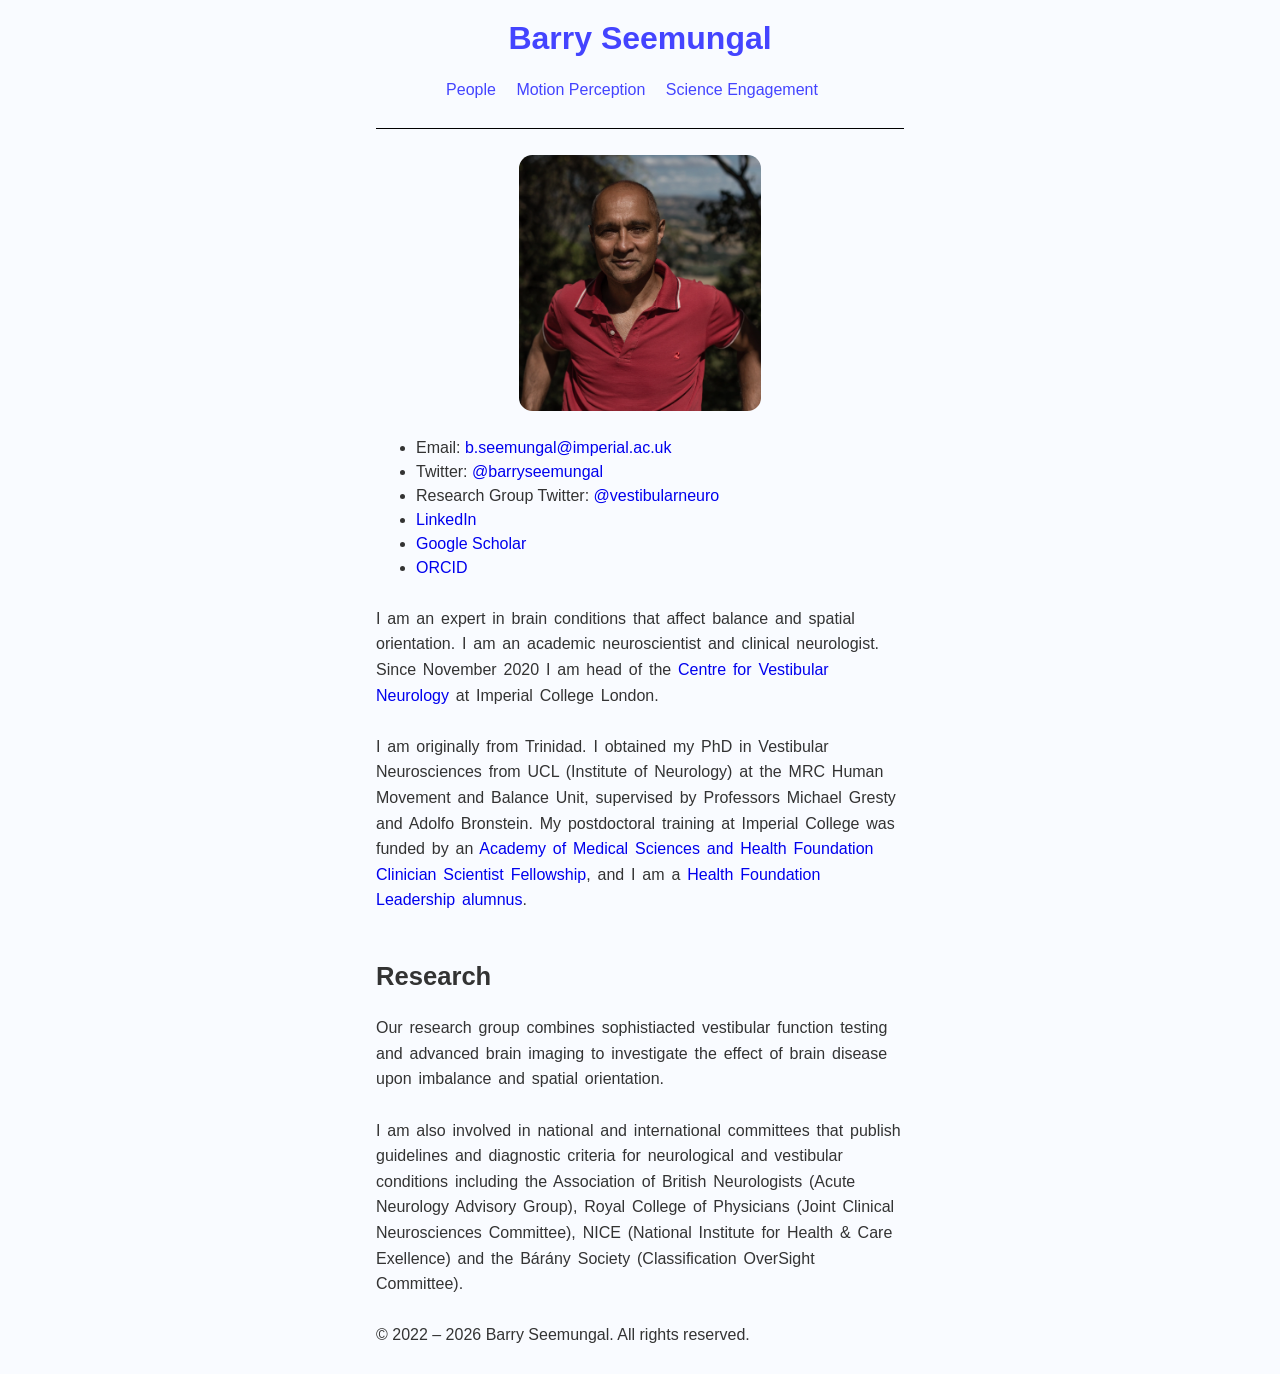
<file: index.html>
<!doctype html>
<html lang="en">
	<head>
		<meta charset="utf-8">
		<meta name="date" content='$date-meta'>
		<meta name="viewport" content="width=device-width,initial-scale=1.0">
		<title>Barry Seemungal</title>
		<link rel="stylesheet" href="/static/css/style.css"></link>
	</head>

<body>
<nav>
<div class="site-title"><a href="/">Barry Seemungal</a></div>
<ul>
<li><a href="/people/">People</a></li>
<!--<li><a href="/self-motion-processing/">Self-motion processing</a></li>
<li><a href="/spatial-orientation/">Spatial orientation</a></li>
<li><a href="/subcortical-vestibular-processing/">Subcortical vestibular processing</a></li>
<li><a href="/cortical-vestibular-processing/">Cortical vestibular processing</a></li>
<li><a href="/vestibular-neurology-of-neurodegeneration/">Vestibular neurology of neurodegeneration</a></li>-->
<li><a href="/motion-perception/">Motion Perception</a></li>
<li><a href="/science-engagement/">Science Engagement</a></li>
</ul>

 
</nav>

<p><img src="/static/images/profile.webp" /></p>
<ul>
<li>Email: <a
href="mailto:b.seemungal@imperial.ac.uk">b.seemungal@imperial.ac.uk</a></li>
<li>Twitter: <a
href="https://twitter.com/barryseemungal">@barryseemungal</a></li>
<li>Research Group Twitter: <a
href="https://twitter.com/VestibularNeuro">@vestibularneuro</a></li>
<li><a
href="https://uk.linkedin.com/in/barry-seemungal-phd-frcp-3860b46b">LinkedIn</a></li>
<li><a
href="https://scholar.google.co.uk/citations?user=-a9dQyQAAAAJ">Google
Scholar</a></li>
<li><a href="https://orcid.org/0000-0002-6578-0904">ORCID</a></li>
</ul>
<p>I am an expert in brain conditions that affect balance and spatial
orientation. I am an academic neuroscientist and clinical neurologist.
Since November 2020 I am head of the <a
href="https://www.imperial.ac.uk/brain-sciences/research/neurology/vestibular-neurology/">Centre
for Vestibular Neurology</a> at Imperial College London.</p>
<p>I am originally from Trinidad. I obtained my PhD in Vestibular
Neurosciences from UCL (Institute of Neurology) at the MRC Human
Movement and Balance Unit, supervised by Professors Michael Gresty and
Adolfo Bronstein. My postdoctoral training at Imperial College was
funded by an <a
href="https://acmedsci.ac.uk/grants-and-schemes/grant-schemes/csf">Academy
of Medical Sciences and Health Foundation Clinician Scientist
Fellowship</a>, and I am a <a
href="https://www.health.org.uk/fellow/barry-seemungal">Health
Foundation Leadership alumnus</a>.</p>
<h1 id="research">Research</h1>
<p>Our research group combines sophistiacted vestibular function testing
and advanced brain imaging to investigate the effect of brain disease
upon imbalance and spatial orientation.</p>
<p>I am also involved in national and international committees that
publish guidelines and diagnostic criteria for neurological and
vestibular conditions including the Association of British Neurologists
(Acute Neurology Advisory Group), Royal College of Physicians (Joint
Clinical Neurosciences Committee), NICE (National Institute for Health
&amp; Care Exellence) and the Bárány Society (Classification OverSight
Committee).</p>
<footer>
© 2022 &ndash; 2026 Barry Seemungal. All rights reserved.
</footer>

</html>
</file>
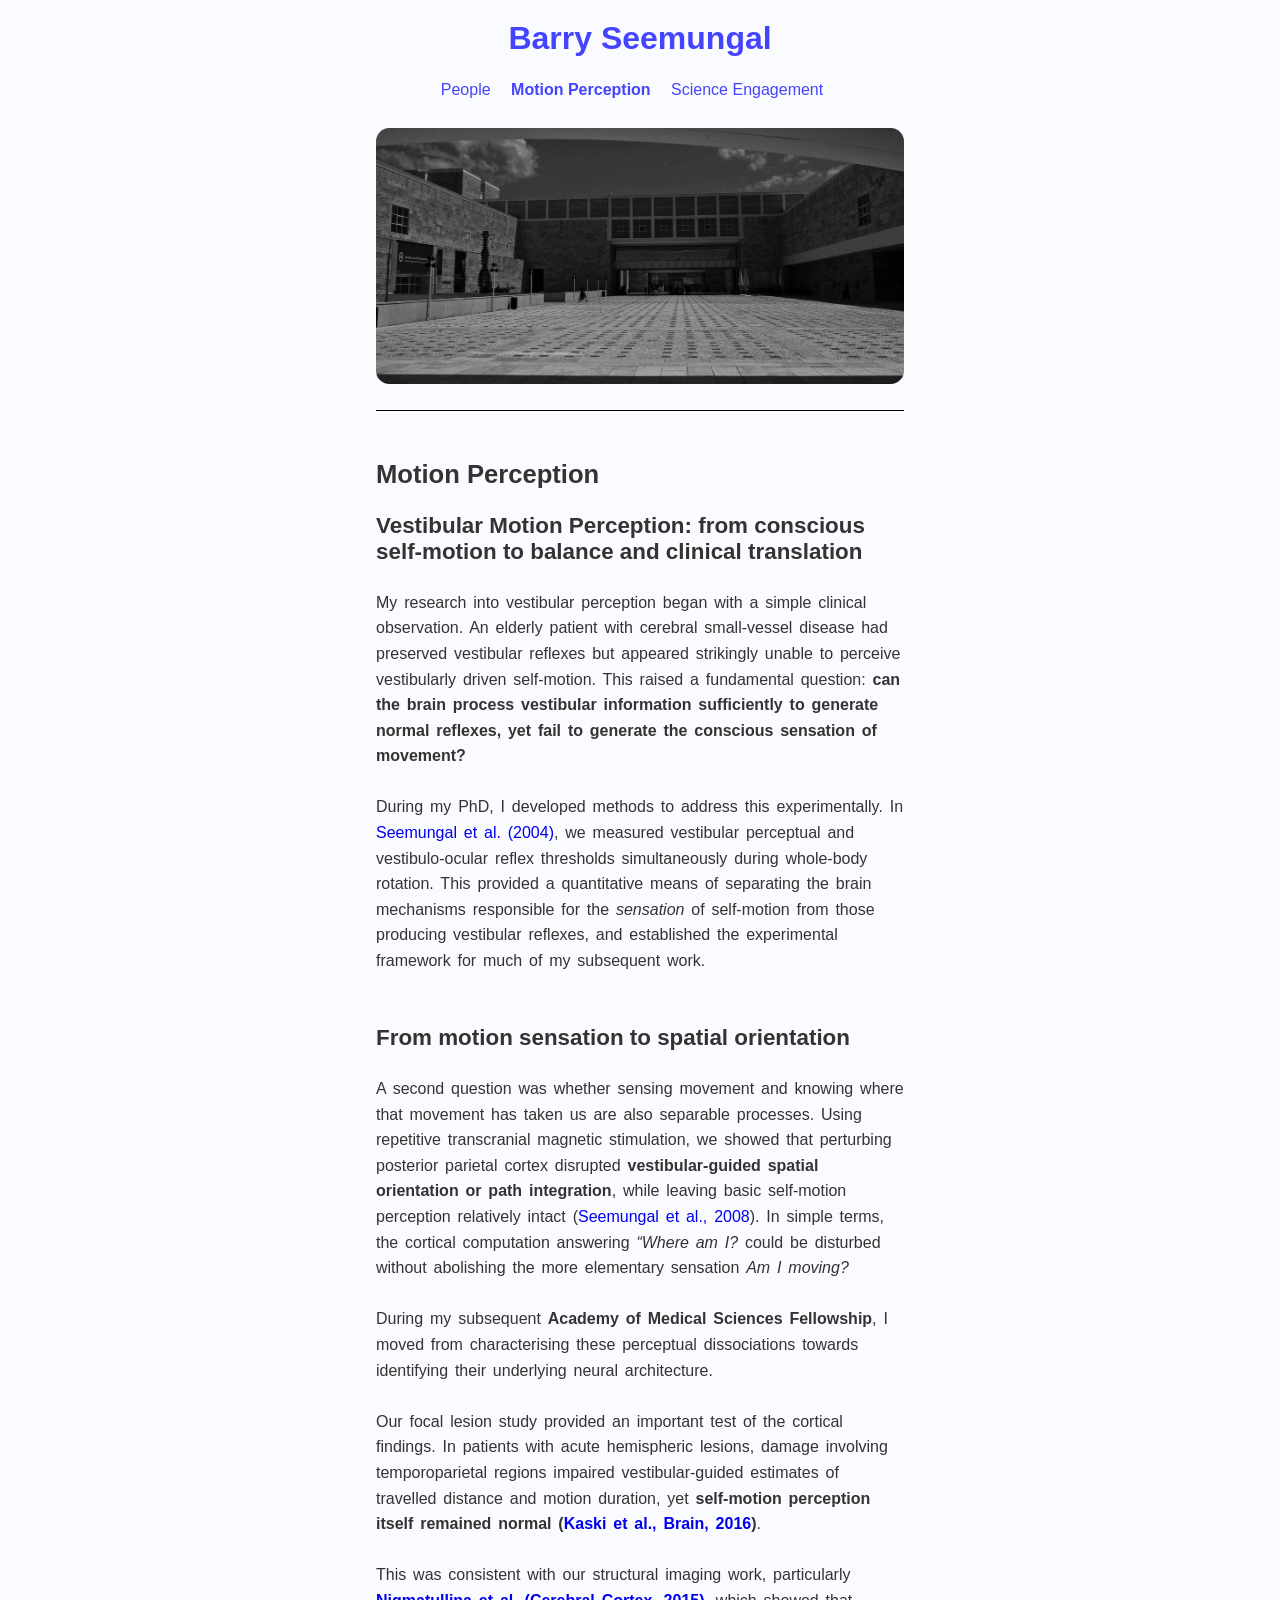
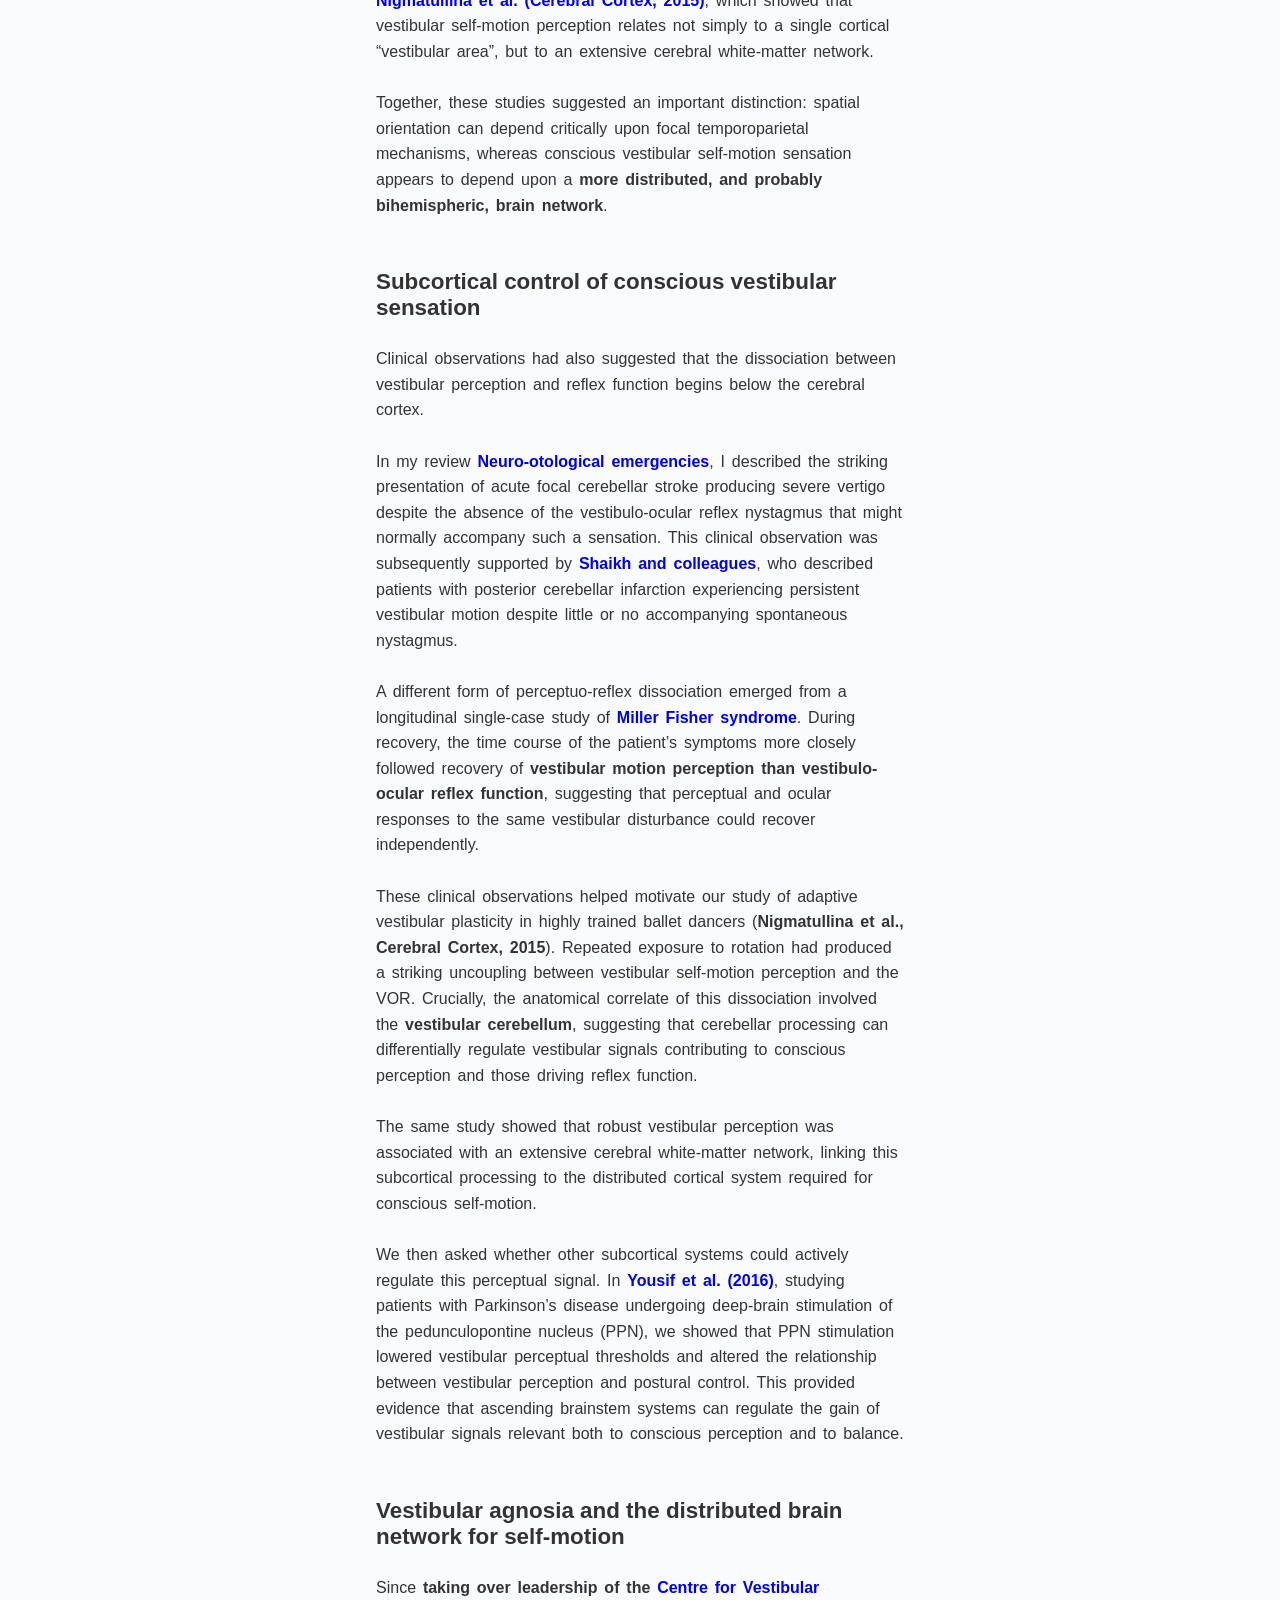
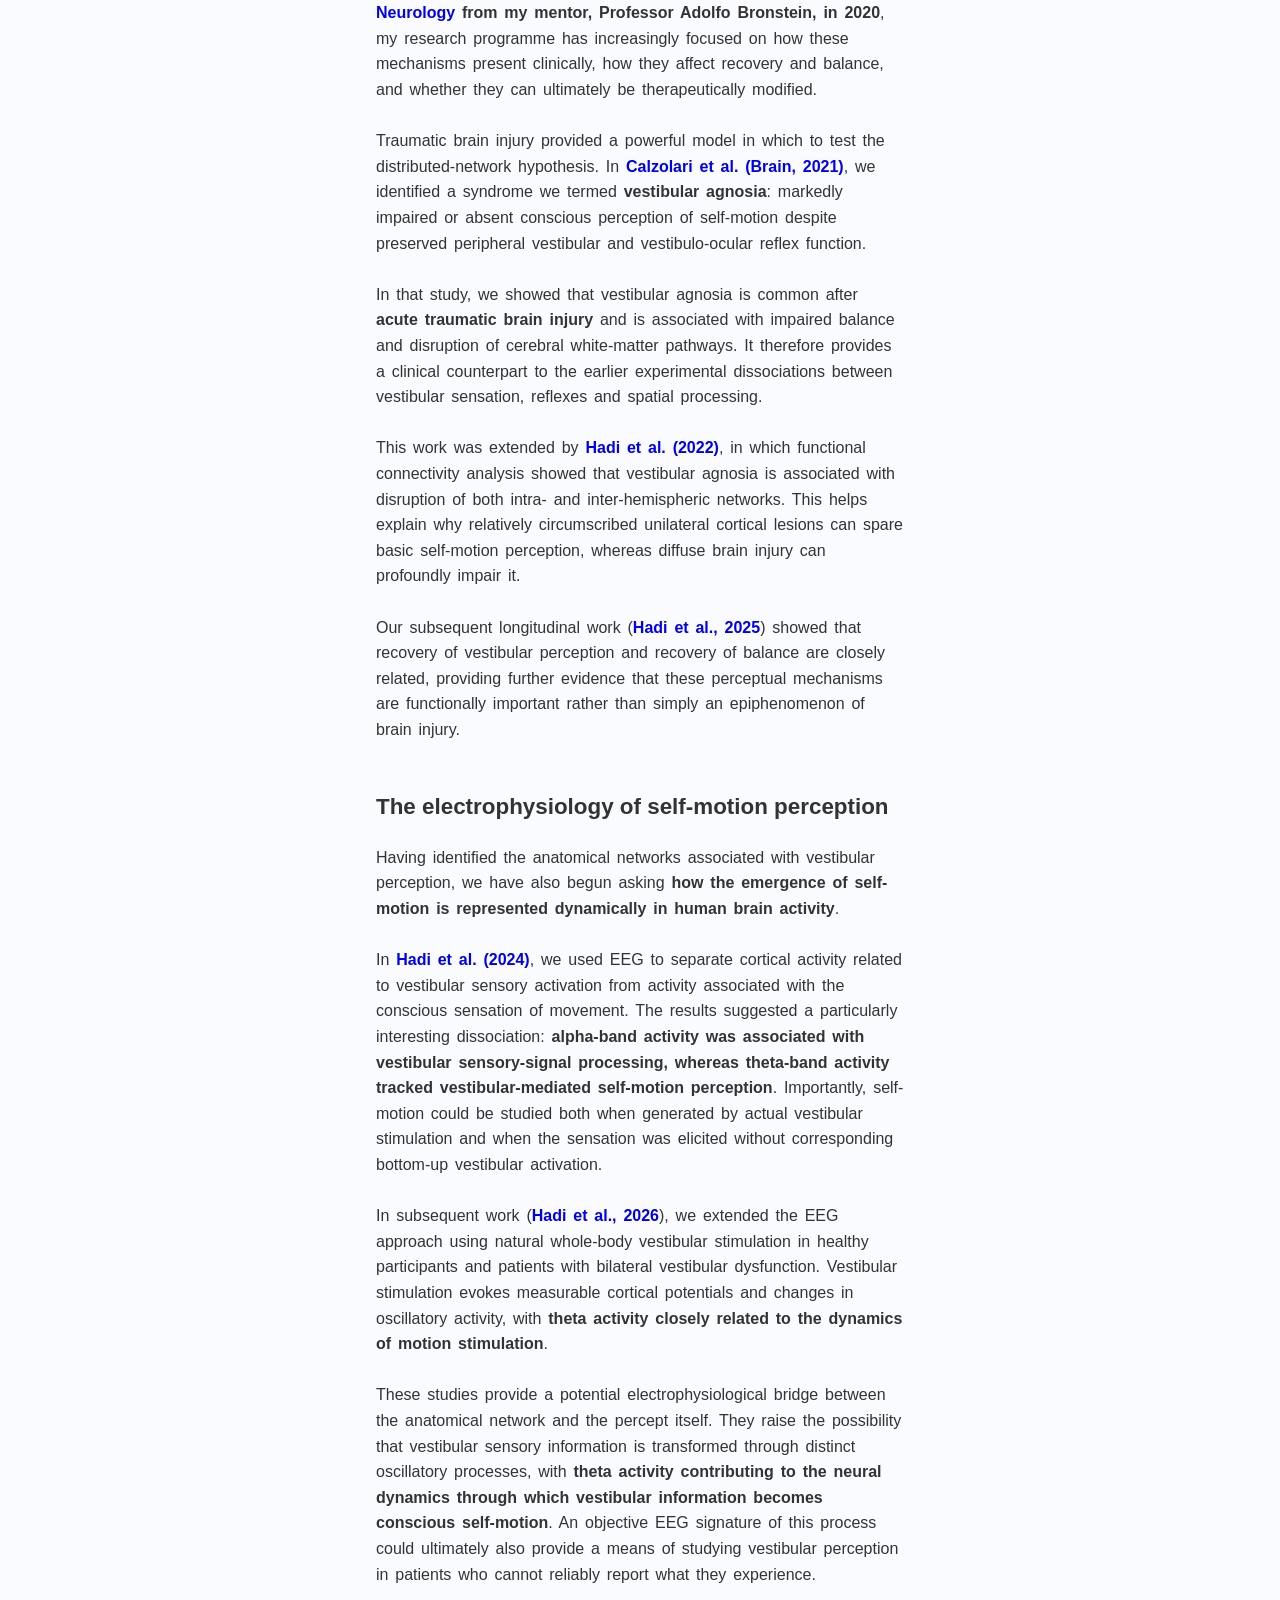
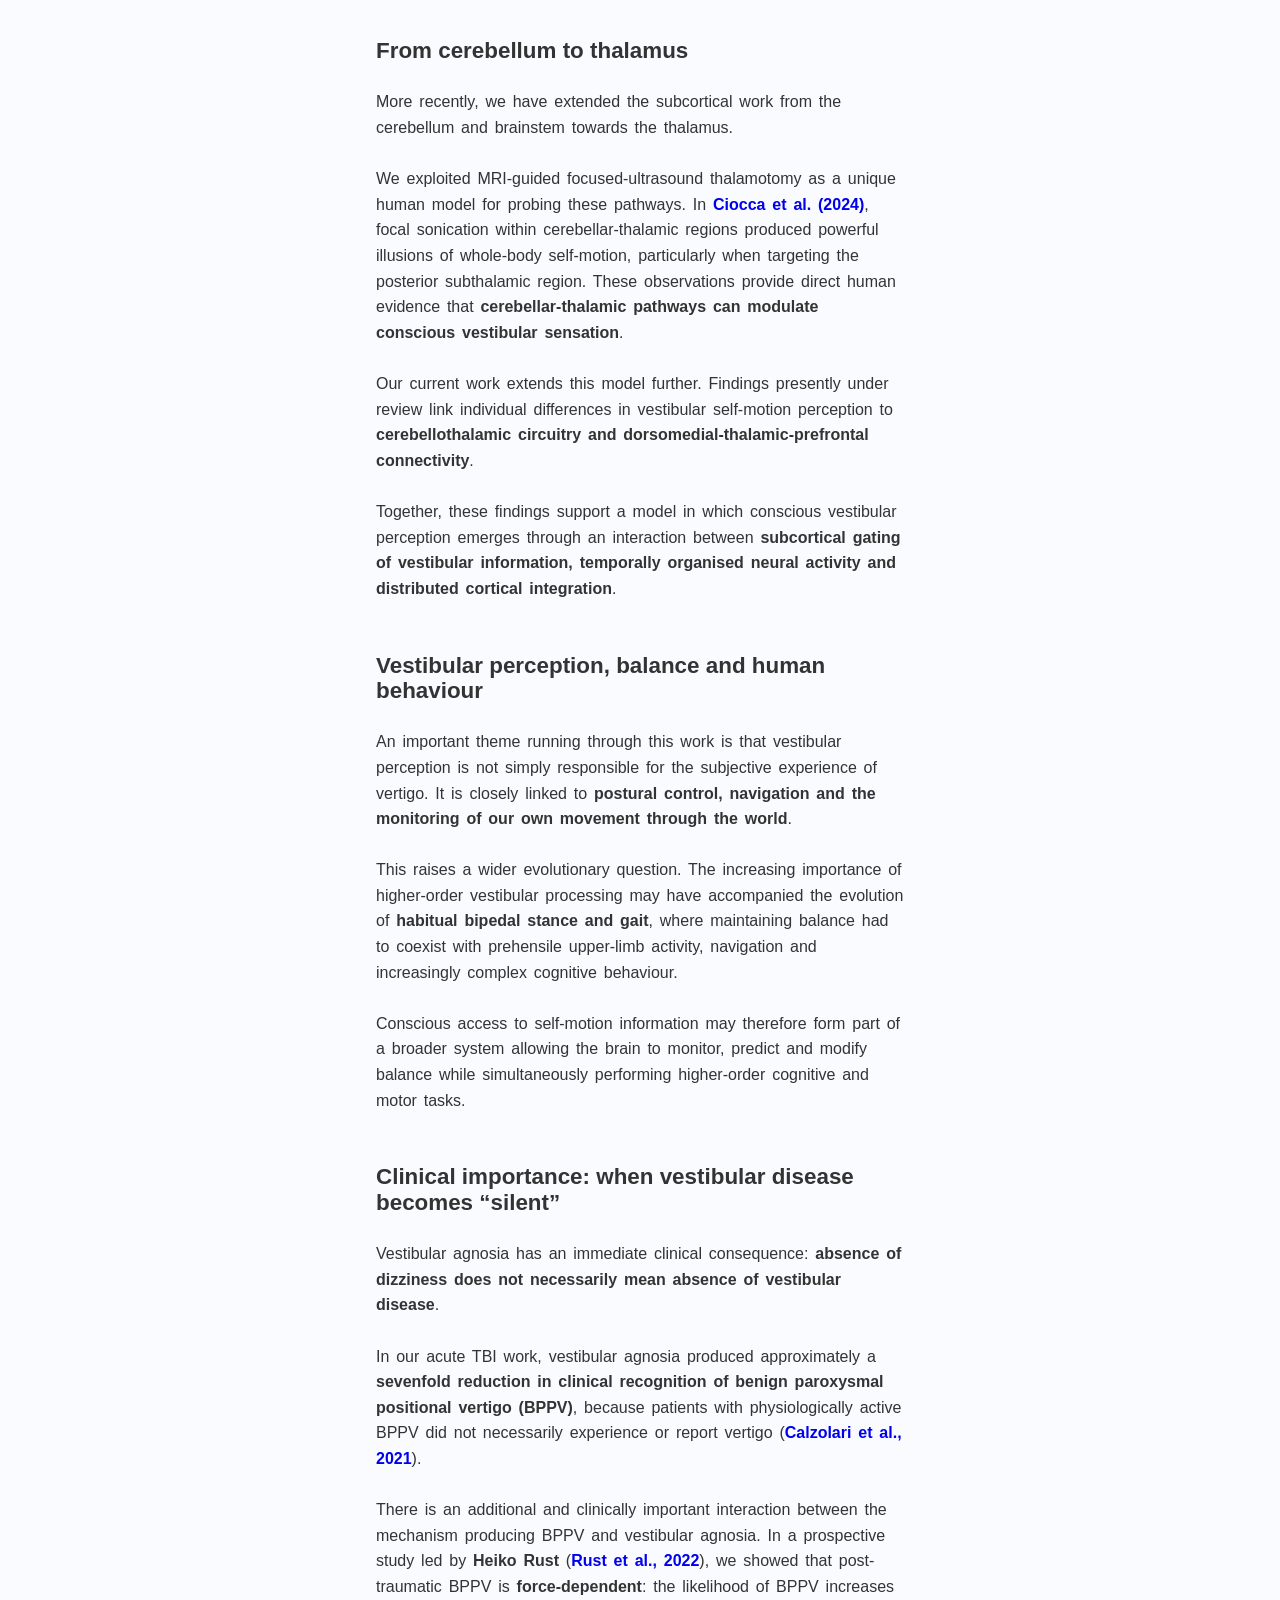
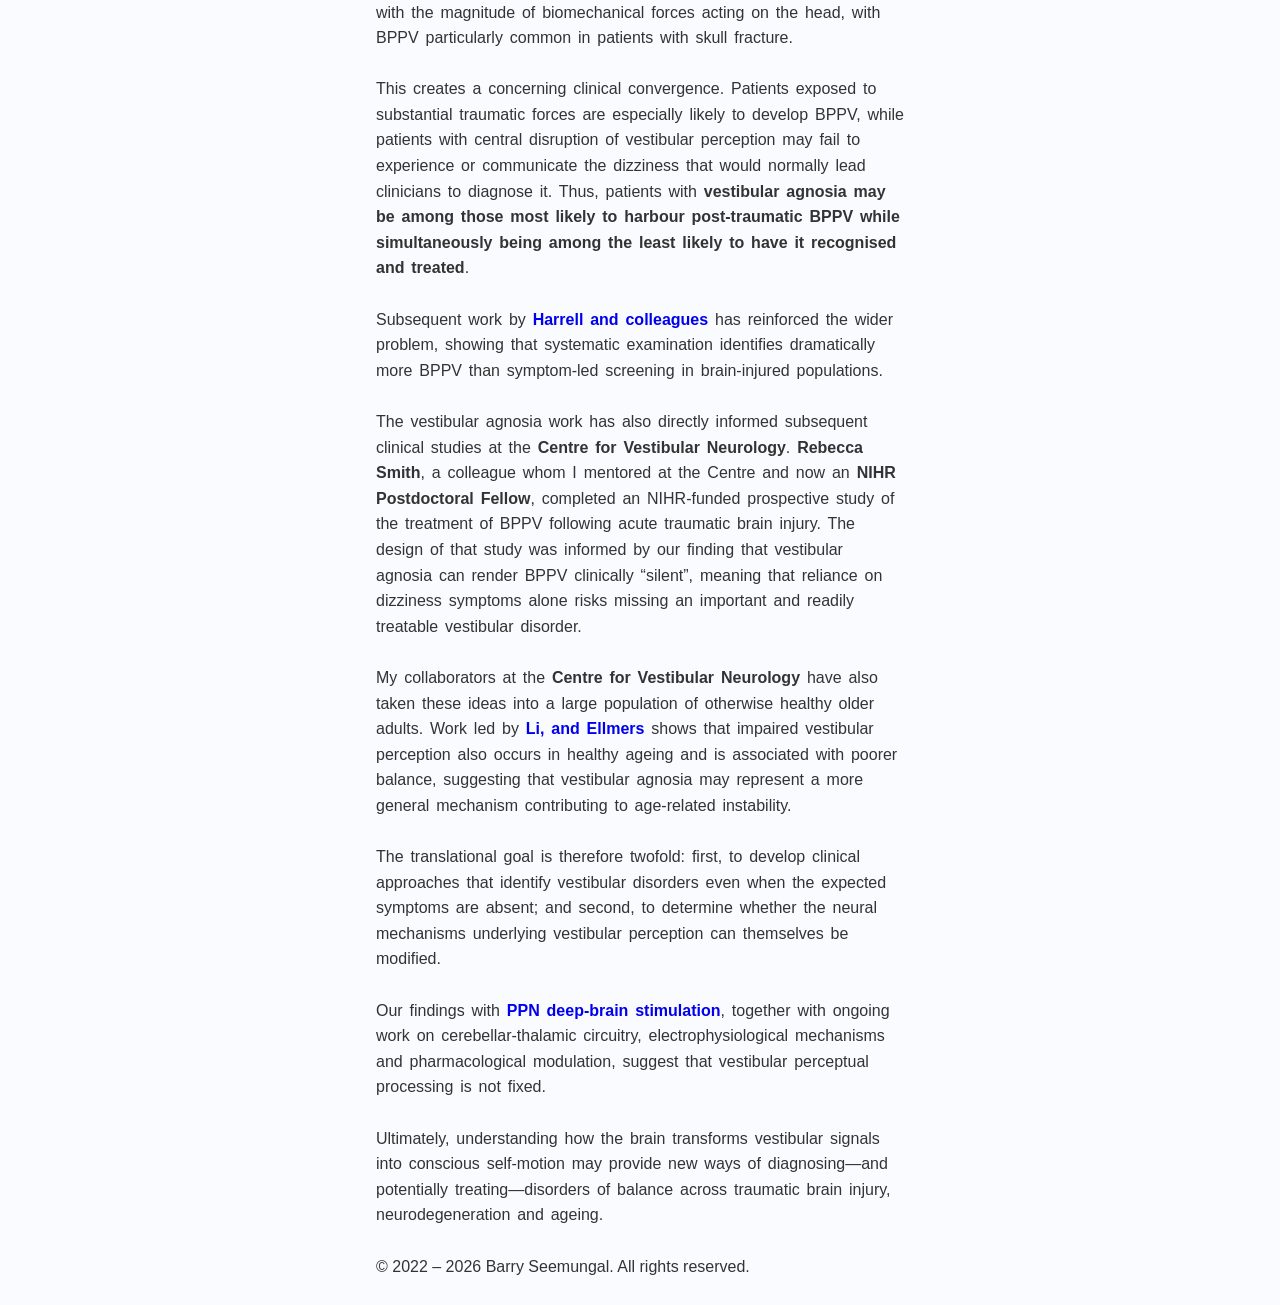
<file: motion-perception/index.html>
<!doctype html>
<html lang="en">
	<head>
		<meta charset="utf-8">
		<meta name="date" content='$date-meta'>
		<meta name="viewport" content="width=device-width,initial-scale=1.0">
		<title>Motion Perception | Barry Seemungal</title>
		<link rel="stylesheet" href="/static/css/style.css"></link>
	</head>
<body>
<nav>
<div class="site-title"><a href="/">Barry Seemungal</a></div>
<ul>
<li><a href="/people/">People</a></li>
<!--<li><a href="/self-motion-processing/">Self-motion processing</a></li>
<li><a href="/spatial-orientation/">Spatial orientation</a></li>
<li><a href="/subcortical-vestibular-processing/">Subcortical vestibular processing</a></li>
<li><a href="/cortical-vestibular-processing/">Cortical vestibular processing</a></li>
<li><a href="/vestibular-neurology-of-neurodegeneration/">Vestibular neurology of neurodegeneration</a></li>-->
<li class="thispage"><a href="/motion-perception/">Motion Perception</a></li>
<li><a href="/science-engagement/">Science Engagement</a></li>
</ul>


<img id="header-img" src="/static/images/header-1.webp"></img>
<script type="text/javascript">
var totalCount = 25;
const headerImg = document.getElementById("header-img");

var num = Math.ceil(Math.random() * totalCount);
imgSrc = '/static/images/header-'+num+'.webp';
headerImg.src = imgSrc;
</script>
</nav>

<h1 id="motion-perception">Motion Perception</h1>
<h2
id="vestibular-motion-perception-from-conscious-self-motion-to-balance-and-clinical-translation">Vestibular
Motion Perception: from conscious self-motion to balance and clinical
translation</h2>
<p>My research into vestibular perception began with a simple clinical
observation. An elderly patient with cerebral small-vessel disease had
preserved vestibular reflexes but appeared strikingly unable to perceive
vestibularly driven self-motion. This raised a fundamental question:
<strong>can the brain process vestibular information sufficiently to
generate normal reflexes, yet fail to generate the conscious sensation
of movement?</strong></p>
<p>During my PhD, I developed methods to address this experimentally. In
<a
href="https://journals.sagepub.com/doi/epdf/10.3233/VES-2004-14604">Seemungal
et al. (2004)</a>, we measured vestibular perceptual and
vestibulo-ocular reflex thresholds simultaneously during whole-body
rotation. This provided a quantitative means of separating the brain
mechanisms responsible for the <em>sensation</em> of self-motion from
those producing vestibular reflexes, and established the experimental
framework for much of my subsequent work.</p>
<h2 id="from-motion-sensation-to-spatial-orientation">From motion
sensation to spatial orientation</h2>
<p>A second question was whether sensing movement and knowing where that
movement has taken us are also separable processes. Using repetitive
transcranial magnetic stimulation, we showed that perturbing posterior
parietal cortex disrupted <strong>vestibular-guided spatial orientation
or path integration</strong>, while leaving basic self-motion perception
relatively intact (<a
href="https://doi.org/10.1016/j.neulet.2008.03.067">Seemungal et al.,
2008</a>). In simple terms, the cortical computation answering
<em>“Where am I?</em> could be disturbed without abolishing the more
elementary sensation <em>Am I moving?</em></p>
<p>During my subsequent <strong>Academy of Medical Sciences
Fellowship</strong>, I moved from characterising these perceptual
dissociations towards identifying their underlying neural
architecture.</p>
<p>Our focal lesion study provided an important test of the cortical
findings. In patients with acute hemispheric lesions, damage involving
temporoparietal regions impaired vestibular-guided estimates of
travelled distance and motion duration, yet <strong>self-motion
perception itself remained normal (<a
href="https://doi.org/10.1093/brain/awv370">Kaski et al., Brain,
2016</a>)</strong>.</p>
<p>This was consistent with our structural imaging work, particularly
<strong><a href="https://doi.org/10.1093/cercor/bht266">Nigmatullina et
al. (Cerebral Cortex, 2015)</a></strong>, which showed that vestibular
self-motion perception relates not simply to a single cortical
“vestibular area”, but to an extensive cerebral white-matter
network.</p>
<p>Together, these studies suggested an important distinction: spatial
orientation can depend critically upon focal temporoparietal mechanisms,
whereas conscious vestibular self-motion sensation appears to depend
upon a <strong>more distributed, and probably bihemispheric, brain
network</strong>.</p>
<h2
id="subcortical-control-of-conscious-vestibular-sensation">Subcortical
control of conscious vestibular sensation</h2>
<p>Clinical observations had also suggested that the dissociation
between vestibular perception and reflex function begins below the
cerebral cortex.</p>
<p>In my review <strong><a
href="https://doi.org/10.1097/WCO.0b013e3280122514">Neuro-otological
emergencies</a></strong>, I described the striking presentation of acute
focal cerebellar stroke producing severe vertigo despite the absence of
the vestibulo-ocular reflex nystagmus that might normally accompany such
a sensation. This clinical observation was subsequently supported by
<strong><a
href="https://doi.org/10.1016/j.jstrokecerebrovasdis.2013.10.005">Shaikh
and colleagues</a></strong>, who described patients with posterior
cerebellar infarction experiencing persistent vestibular motion despite
little or no accompanying spontaneous nystagmus.</p>
<p>A different form of perceptuo-reflex dissociation emerged from a
longitudinal single-case study of <strong><a
href="https://doi.org/10.3389/fneur.2011.00002">Miller Fisher
syndrome</a></strong>. During recovery, the time course of the patient’s
symptoms more closely followed recovery of <strong>vestibular motion
perception than vestibulo-ocular reflex function</strong>, suggesting
that perceptual and ocular responses to the same vestibular disturbance
could recover independently.</p>
<p>These clinical observations helped motivate our study of adaptive
vestibular plasticity in highly trained ballet dancers
(<strong>Nigmatullina et al., Cerebral Cortex, 2015</strong>). Repeated
exposure to rotation had produced a striking uncoupling between
vestibular self-motion perception and the VOR. Crucially, the anatomical
correlate of this dissociation involved the <strong>vestibular
cerebellum</strong>, suggesting that cerebellar processing can
differentially regulate vestibular signals contributing to conscious
perception and those driving reflex function.</p>
<p>The same study showed that robust vestibular perception was
associated with an extensive cerebral white-matter network, linking this
subcortical processing to the distributed cortical system required for
conscious self-motion.</p>
<p>We then asked whether other subcortical systems could actively
regulate this perceptual signal. In <strong><a
href="https://doi.org/10.1111/ene.12947">Yousif et
al. (2016)</a></strong>, studying patients with Parkinson’s disease
undergoing deep-brain stimulation of the pedunculopontine nucleus (PPN),
we showed that PPN stimulation lowered vestibular perceptual thresholds
and altered the relationship between vestibular perception and postural
control. This provided evidence that ascending brainstem systems can
regulate the gain of vestibular signals relevant both to conscious
perception and to balance.</p>
<h2
id="vestibular-agnosia-and-the-distributed-brain-network-for-self-motion">Vestibular
agnosia and the distributed brain network for self-motion</h2>
<p>Since <strong>taking over leadership of the <a
href="https://www.imperial.ac.uk/brain-sciences/research/neurology/vestibular-neurology/">Centre
for Vestibular Neurology</a> from my mentor, Professor Adolfo Bronstein,
in 2020</strong>, my research programme has increasingly focused on how
these mechanisms present clinically, how they affect recovery and
balance, and whether they can ultimately be therapeutically
modified.</p>
<p>Traumatic brain injury provided a powerful model in which to test the
distributed-network hypothesis. In <strong><a
href="https://doi.org/10.1093/brain/awaa386">Calzolari et al. (Brain,
2021)</a></strong>, we identified a syndrome we termed
<strong>vestibular agnosia</strong>: markedly impaired or absent
conscious perception of self-motion despite preserved peripheral
vestibular and vestibulo-ocular reflex function.</p>
<p>In that study, we showed that vestibular agnosia is common after
<strong>acute traumatic brain injury</strong> and is associated with
impaired balance and disruption of cerebral white-matter pathways. It
therefore provides a clinical counterpart to the earlier experimental
dissociations between vestibular sensation, reflexes and spatial
processing.</p>
<p>This work was extended by <strong><a
href="https://doi.org/10.1016/j.jns.2022.120458">Hadi et
al. (2022)</a></strong>, in which functional connectivity analysis
showed that vestibular agnosia is associated with disruption of both
intra- and inter-hemispheric networks. This helps explain why relatively
circumscribed unilateral cortical lesions can spare basic self-motion
perception, whereas diffuse brain injury can profoundly impair it.</p>
<p>Our subsequent longitudinal work (<strong><a
href="https://doi.org/10.1007/s00415-024-12876-2">Hadi et al.,
2025</a></strong>) showed that recovery of vestibular perception and
recovery of balance are closely related, providing further evidence that
these perceptual mechanisms are functionally important rather than
simply an epiphenomenon of brain injury.</p>
<h2 id="the-electrophysiology-of-self-motion-perception">The
electrophysiology of self-motion perception</h2>
<p>Having identified the anatomical networks associated with vestibular
perception, we have also begun asking <strong>how the emergence of
self-motion is represented dynamically in human brain
activity</strong>.</p>
<p>In <strong><a
href="https://doi.org/10.1016/j.brainres.2024.149048">Hadi et
al. (2024)</a></strong>, we used EEG to separate cortical activity
related to vestibular sensory activation from activity associated with
the conscious sensation of movement. The results suggested a
particularly interesting dissociation: <strong>alpha-band activity was
associated with vestibular sensory-signal processing, whereas theta-band
activity tracked vestibular-mediated self-motion perception</strong>.
Importantly, self-motion could be studied both when generated by actual
vestibular stimulation and when the sensation was elicited without
corresponding bottom-up vestibular activation.</p>
<p>In subsequent work (<strong><a
href="https://doi.org/10.1152/jn.00115.2026">Hadi et al.,
2026</a></strong>), we extended the EEG approach using natural
whole-body vestibular stimulation in healthy participants and patients
with bilateral vestibular dysfunction. Vestibular stimulation evokes
measurable cortical potentials and changes in oscillatory activity, with
<strong>theta activity closely related to the dynamics of motion
stimulation</strong>.</p>
<p>These studies provide a potential electrophysiological bridge between
the anatomical network and the percept itself. They raise the
possibility that vestibular sensory information is transformed through
distinct oscillatory processes, with <strong>theta activity contributing
to the neural dynamics through which vestibular information becomes
conscious self-motion</strong>. An objective EEG signature of this
process could ultimately also provide a means of studying vestibular
perception in patients who cannot reliably report what they
experience.</p>
<h2 id="from-cerebellum-to-thalamus">From cerebellum to thalamus</h2>
<p>More recently, we have extended the subcortical work from the
cerebellum and brainstem towards the thalamus.</p>
<p>We exploited MRI-guided focused-ultrasound thalamotomy as a unique
human model for probing these pathways. In <strong><a
href="https://doi.org/10.1002/ana.26945">Ciocca et
al. (2024)</a></strong>, focal sonication within cerebellar-thalamic
regions produced powerful illusions of whole-body self-motion,
particularly when targeting the posterior subthalamic region. These
observations provide direct human evidence that
<strong>cerebellar-thalamic pathways can modulate conscious vestibular
sensation</strong>.</p>
<p>Our current work extends this model further. Findings presently under
review link individual differences in vestibular self-motion perception
to <strong>cerebellothalamic circuitry and
dorsomedial-thalamic-prefrontal connectivity</strong>.</p>
<p>Together, these findings support a model in which conscious
vestibular perception emerges through an interaction between
<strong>subcortical gating of vestibular information, temporally
organised neural activity and distributed cortical
integration</strong>.</p>
<h2 id="vestibular-perception-balance-and-human-behaviour">Vestibular
perception, balance and human behaviour</h2>
<p>An important theme running through this work is that vestibular
perception is not simply responsible for the subjective experience of
vertigo. It is closely linked to <strong>postural control, navigation
and the monitoring of our own movement through the world</strong>.</p>
<p>This raises a wider evolutionary question. The increasing importance
of higher-order vestibular processing may have accompanied the evolution
of <strong>habitual bipedal stance and gait</strong>, where maintaining
balance had to coexist with prehensile upper-limb activity, navigation
and increasingly complex cognitive behaviour.</p>
<p>Conscious access to self-motion information may therefore form part
of a broader system allowing the brain to monitor, predict and modify
balance while simultaneously performing higher-order cognitive and motor
tasks.</p>
<h2
id="clinical-importance-when-vestibular-disease-becomes-silent">Clinical
importance: when vestibular disease becomes “silent”</h2>
<p>Vestibular agnosia has an immediate clinical consequence:
<strong>absence of dizziness does not necessarily mean absence of
vestibular disease</strong>.</p>
<p>In our acute TBI work, vestibular agnosia produced approximately a
<strong>sevenfold reduction in clinical recognition of benign paroxysmal
positional vertigo (BPPV)</strong>, because patients with
physiologically active BPPV did not necessarily experience or report
vertigo (<strong><a
href="https://doi.org/10.1093/brain/awaa386">Calzolari et al.,
2021</a></strong>).</p>
<p>There is an additional and clinically important interaction between
the mechanism producing BPPV and vestibular agnosia. In a prospective
study led by <strong>Heiko Rust</strong> (<strong><a
href="https://doi.org/10.1136/jnnp-2022-328997">Rust et al.,
2022</a></strong>), we showed that post-traumatic BPPV is
<strong>force-dependent</strong>: the likelihood of BPPV increases with
the magnitude of biomechanical forces acting on the head, with BPPV
particularly common in patients with skull fracture.</p>
<p>This creates a concerning clinical convergence. Patients exposed to
substantial traumatic forces are especially likely to develop BPPV,
while patients with central disruption of vestibular perception may fail
to experience or communicate the dizziness that would normally lead
clinicians to diagnose it. Thus, patients with <strong>vestibular
agnosia may be among those most likely to harbour post-traumatic BPPV
while simultaneously being among the least likely to have it recognised
and treated</strong>.</p>
<p>Subsequent work by <strong><a
href="https://doi.org/10.1097/MAO.0000000000003770">Harrell and
colleagues</a></strong> has reinforced the wider problem, showing that
systematic examination identifies dramatically more BPPV than
symptom-led screening in brain-injured populations.</p>
<p>The vestibular agnosia work has also directly informed subsequent
clinical studies at the <strong>Centre for Vestibular
Neurology</strong>. <strong>Rebecca Smith</strong>, a colleague whom I
mentored at the Centre and now an <strong>NIHR Postdoctoral
Fellow</strong>, completed an NIHR-funded prospective study of the
treatment of BPPV following acute traumatic brain injury. The design of
that study was informed by our finding that vestibular agnosia can
render BPPV clinically “silent”, meaning that reliance on dizziness
symptoms alone risks missing an important and readily treatable
vestibular disorder.</p>
<p>My collaborators at the <strong>Centre for Vestibular
Neurology</strong> have also taken these ideas into a large population
of otherwise healthy older adults. Work led by <strong><a
href="https://doi.org/10.1093/ageing/afag216">Li, and
Ellmers</a></strong> shows that impaired vestibular perception also
occurs in healthy ageing and is associated with poorer balance,
suggesting that vestibular agnosia may represent a more general
mechanism contributing to age-related instability.</p>
<p>The translational goal is therefore twofold: first, to develop
clinical approaches that identify vestibular disorders even when the
expected symptoms are absent; and second, to determine whether the
neural mechanisms underlying vestibular perception can themselves be
modified.</p>
<p>Our findings with <strong><a
href="https://doi.org/10.1111/ene.12947">PPN deep-brain
stimulation</a></strong>, together with ongoing work on
cerebellar-thalamic circuitry, electrophysiological mechanisms and
pharmacological modulation, suggest that vestibular perceptual
processing is not fixed.</p>
<p>Ultimately, understanding how the brain transforms vestibular signals
into conscious self-motion may provide new ways of diagnosing—and
potentially treating—disorders of balance across traumatic brain injury,
neurodegeneration and ageing.</p>
<footer>
© 2022 &ndash; 2026 Barry Seemungal. All rights reserved.
</footer>

</html>
</file>
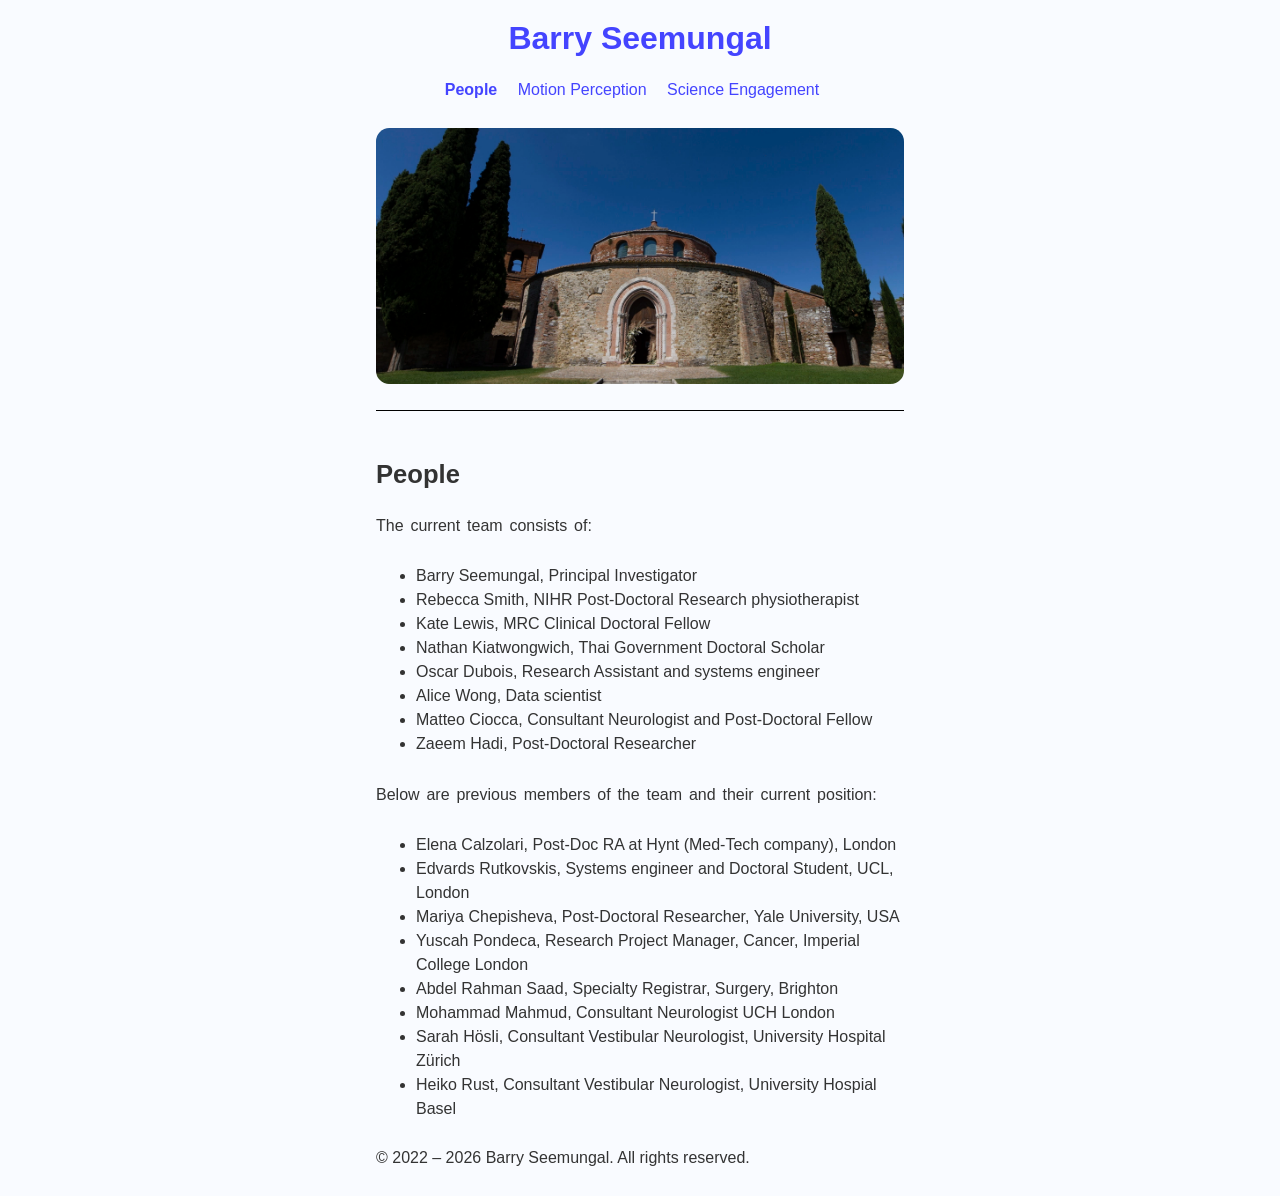
<file: people/index.html>
<!doctype html>
<html lang="en">
	<head>
		<meta charset="utf-8">
		<meta name="date" content='$date-meta'>
		<meta name="viewport" content="width=device-width,initial-scale=1.0">
		<title>People | Barry Seemungal</title>
		<link rel="stylesheet" href="/static/css/style.css"></link>
	</head>
<body>
<nav>
<div class="site-title"><a href="/">Barry Seemungal</a></div>
<ul>
<li class="thispage"><a href="/people/">People</a></li>
<!--<li><a href="/self-motion-processing/">Self-motion processing</a></li>
<li><a href="/spatial-orientation/">Spatial orientation</a></li>
<li><a href="/subcortical-vestibular-processing/">Subcortical vestibular processing</a></li>
<li><a href="/cortical-vestibular-processing/">Cortical vestibular processing</a></li>
<li><a href="/vestibular-neurology-of-neurodegeneration/">Vestibular neurology of neurodegeneration</a></li>-->
<li><a href="/motion-perception/">Motion Perception</a></li>
<li><a href="/science-engagement/">Science Engagement</a></li>
</ul>


<img id="header-img" src="/static/images/header-1.webp"></img>
<script type="text/javascript">
var totalCount = 25;
const headerImg = document.getElementById("header-img");

var num = Math.ceil(Math.random() * totalCount);
imgSrc = '/static/images/header-'+num+'.webp';
headerImg.src = imgSrc;
</script>
</nav>

<h1 id="people">People</h1>
<p>The current team consists of:</p>
<ul>
<li>Barry Seemungal, Principal Investigator</li>
<li>Rebecca Smith, NIHR Post-Doctoral Research physiotherapist</li>
<li>Kate Lewis, MRC Clinical Doctoral Fellow</li>
<li>Nathan Kiatwongwich, Thai Government Doctoral Scholar</li>
<li>Oscar Dubois, Research Assistant and systems engineer</li>
<li>Alice Wong, Data scientist</li>
<li>Matteo Ciocca, Consultant Neurologist and Post-Doctoral Fellow</li>
<li>Zaeem Hadi, Post-Doctoral Researcher</li>
</ul>
<p>Below are previous members of the team and their current
position:</p>
<ul>
<li>Elena Calzolari, Post-Doc RA at Hynt (Med-Tech company), London</li>
<li>Edvards Rutkovskis, Systems engineer and Doctoral Student, UCL,
London</li>
<li>Mariya Chepisheva, Post-Doctoral Researcher, Yale University,
USA</li>
<li>Yuscah Pondeca, Research Project Manager, Cancer, Imperial College
London</li>
<li>Abdel Rahman Saad, Specialty Registrar, Surgery, Brighton</li>
<li>Mohammad Mahmud, Consultant Neurologist UCH London</li>
<li>Sarah Hösli, Consultant Vestibular Neurologist, University Hospital
Zürich</li>
<li>Heiko Rust, Consultant Vestibular Neurologist, University Hospial
Basel</li>
</ul>
<footer>
© 2022 &ndash; 2026 Barry Seemungal. All rights reserved.
</footer>

</html>
</file>
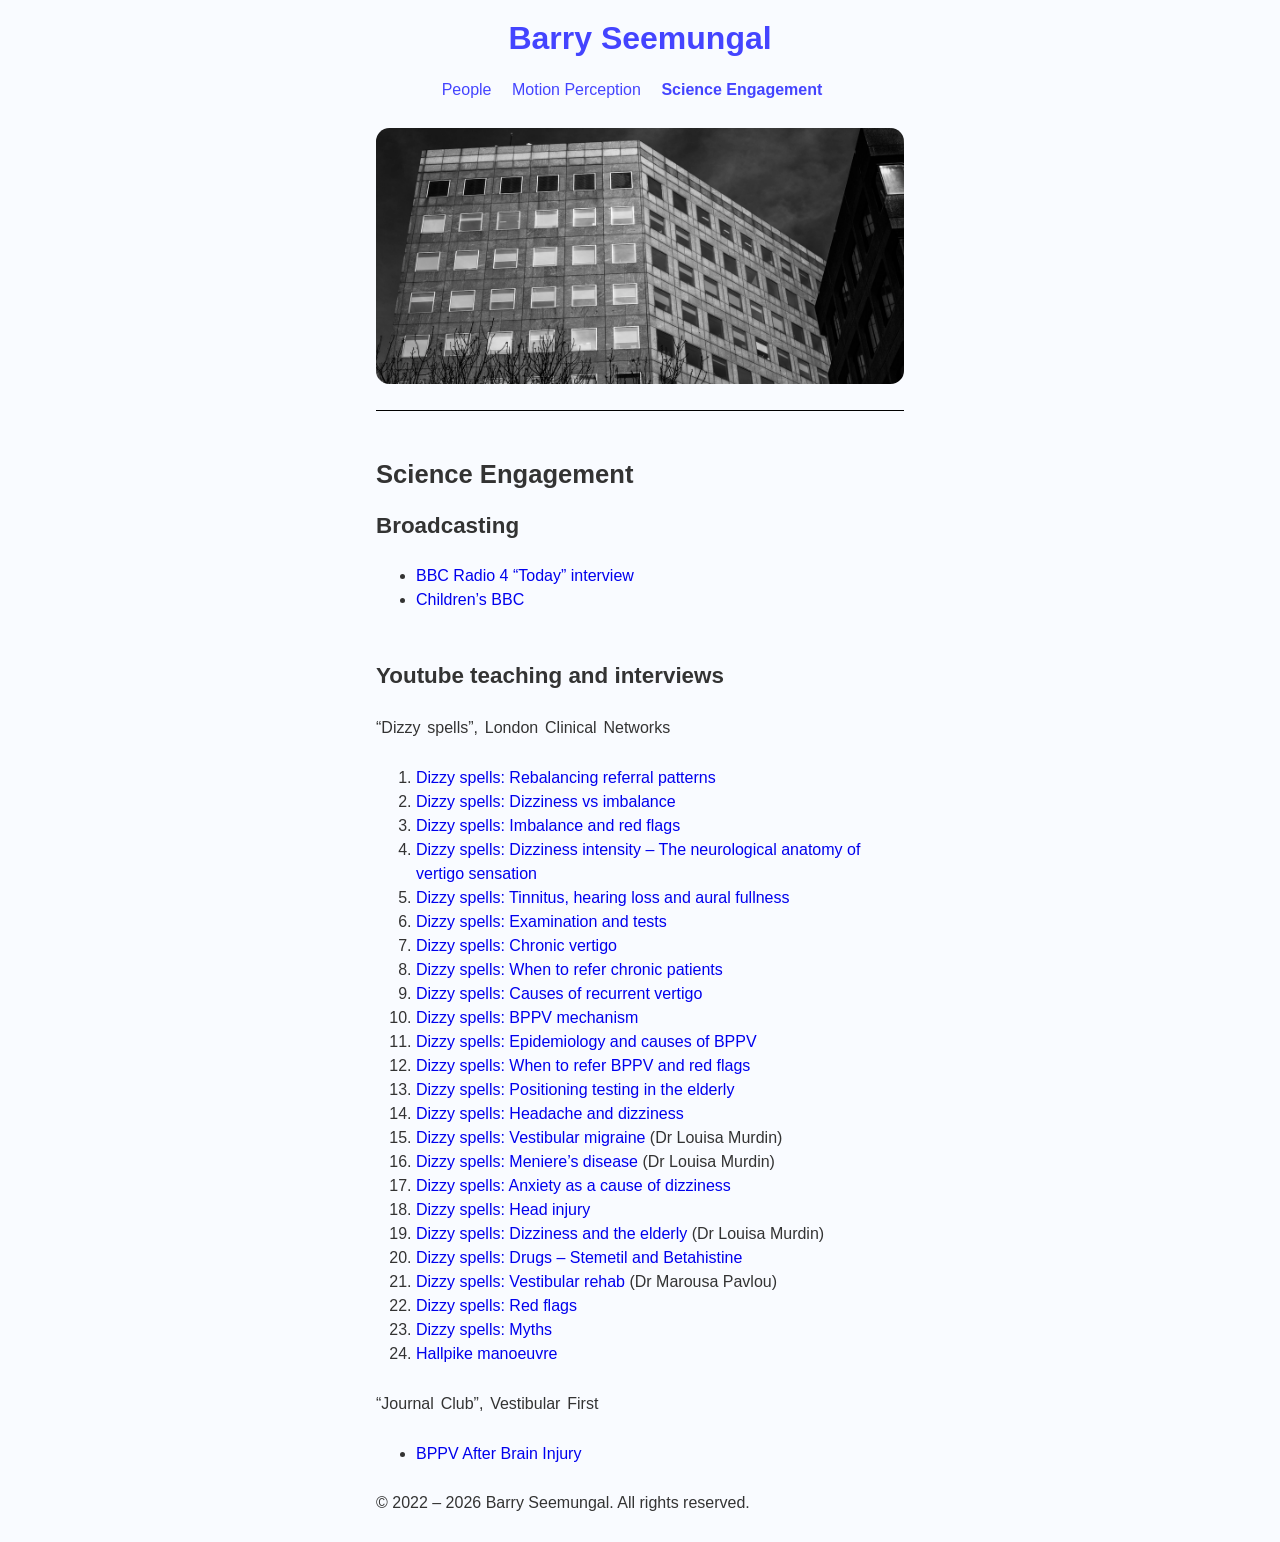
<file: science-engagement/index.html>
<!doctype html>
<html lang="en">
	<head>
		<meta charset="utf-8">
		<meta name="date" content='$date-meta'>
		<meta name="viewport" content="width=device-width,initial-scale=1.0">
		<title>Science Engagement | Barry Seemungal</title>
		<link rel="stylesheet" href="/static/css/style.css"></link>
	</head>
<body>
<nav>
<div class="site-title"><a href="/">Barry Seemungal</a></div>
<ul>
<li><a href="/people/">People</a></li>
<!--<li><a href="/self-motion-processing/">Self-motion processing</a></li>
<li><a href="/spatial-orientation/">Spatial orientation</a></li>
<li><a href="/subcortical-vestibular-processing/">Subcortical vestibular processing</a></li>
<li><a href="/cortical-vestibular-processing/">Cortical vestibular processing</a></li>
<li><a href="/vestibular-neurology-of-neurodegeneration/">Vestibular neurology of neurodegeneration</a></li>-->
<li><a href="/motion-perception/">Motion Perception</a></li>
<li class="thispage"><a href="/science-engagement/">Science Engagement</a></li>
</ul>


<img id="header-img" src="/static/images/header-1.webp"></img>
<script type="text/javascript">
var totalCount = 25;
const headerImg = document.getElementById("header-img");

var num = Math.ceil(Math.random() * totalCount);
imgSrc = '/static/images/header-'+num+'.webp';
headerImg.src = imgSrc;
</script>
</nav>

<h1 id="science-engagement">Science Engagement</h1>
<h2 id="broadcasting">Broadcasting</h2>
<ul>
<li><a href="http://www.bbc.co.uk/news/entertainment-arts-24295974">BBC
Radio 4 “Today” interview</a></li>
<li><a
href="https://www.bbc.co.uk/cbbc/watch/ice-stars-meets-operation-ouch">Children’s
BBC</a></li>
</ul>
<h2 id="youtube-teaching-and-interviews">Youtube teaching and
interviews</h2>
<p>“Dizzy spells”, London Clinical Networks</p>
<ol type="1">
<li><a href="https://www.youtube.com/watch?v=h9fUch_U4ws">Dizzy spells:
Rebalancing referral patterns</a></li>
<li><a href="https://www.youtube.com/watch?v=GNU_NYZKVac">Dizzy spells:
Dizziness vs imbalance</a></li>
<li><a href="https://www.youtube.com/watch?v=LWK0rbYxsUw">Dizzy spells:
Imbalance and red flags</a></li>
<li><a href="https://www.youtube.com/watch?v=2671gBKknZs">Dizzy spells:
Dizziness intensity – The neurological anatomy of vertigo
sensation</a></li>
<li><a href="https://www.youtube.com/watch?v=mI5QbxmuGGk">Dizzy spells:
Tinnitus, hearing loss and aural fullness</a></li>
<li><a href="https://www.youtube.com/watch?v=fNsDqq-E0Qo">Dizzy spells:
Examination and tests</a></li>
<li><a href="https://www.youtube.com/watch?v=jjQIq4rrstQ">Dizzy spells:
Chronic vertigo</a></li>
<li><a href="https://www.youtube.com/watch?v=3uAs-NbSPQk">Dizzy spells:
When to refer chronic patients</a></li>
<li><a href="https://www.youtube.com/watch?v=m4YVY7KvaFI">Dizzy spells:
Causes of recurrent vertigo</a></li>
<li><a href="https://www.youtube.com/watch?v=XZAZeUPDcoY">Dizzy spells:
BPPV mechanism</a></li>
<li><a href="https://www.youtube.com/watch?v=vlvkKnSiHS4">Dizzy spells:
Epidemiology and causes of BPPV</a></li>
<li><a href="https://www.youtube.com/watch?v=FrrE7-PwpZY">Dizzy spells:
When to refer BPPV and red flags</a></li>
<li><a href="https://www.youtube.com/watch?v=OyvFbsXNvKg">Dizzy spells:
Positioning testing in the elderly</a></li>
<li><a href="https://www.youtube.com/watch?v=KhZNUy7l6RE">Dizzy spells:
Headache and dizziness</a></li>
<li><a href="https://www.youtube.com/watch?v=6uH8eOo6JB4">Dizzy spells:
Vestibular migraine</a> (Dr Louisa Murdin)</li>
<li><a href="https://www.youtube.com/watch?v=unrBK3nNguo">Dizzy spells:
Meniere’s disease</a> (Dr Louisa Murdin)</li>
<li><a href="https://www.youtube.com/watch?v=spaE_4hDgq4">Dizzy spells:
Anxiety as a cause of dizziness</a></li>
<li><a href="https://www.youtube.com/watch?v=2wiipsXMYUo">Dizzy spells:
Head injury</a></li>
<li><a href="https://www.youtube.com/watch?v=Dg2ZlGpfNFs">Dizzy spells:
Dizziness and the elderly</a> (Dr Louisa Murdin)</li>
<li><a href="https://www.youtube.com/watch?v=YoG4z3c-rZY">Dizzy spells:
Drugs – Stemetil and Betahistine</a></li>
<li><a href="https://www.youtube.com/watch?v=0moKh-M0e_8">Dizzy spells:
Vestibular rehab</a> (Dr Marousa Pavlou)</li>
<li><a href="https://www.youtube.com/watch?v=19eJPR1y08c">Dizzy spells:
Red flags</a></li>
<li><a href="https://www.youtube.com/watch?v=hgp2gheUjLA">Dizzy spells:
Myths</a></li>
<li><a href="https://www.youtube.com/watch?v=7Ypc2YIjT5g">Hallpike
manoeuvre</a></li>
</ol>
<p>“Journal Club”, Vestibular First</p>
<ul>
<li><a href="https://www.youtube.com/watch?v=6UzMYsbD-ZQ">BPPV After
Brain Injury</a></li>
</ul>
<footer>
© 2022 &ndash; 2026 Barry Seemungal. All rights reserved.
</footer>

</html>
</file>
<file: static/css/style.css>
/* The line height is 1.5*font-size of paragraph = 1.5*14pt = 21pt. So every vertically-spaced object must take up a multiple of 21pt.*/
:root {
	--base-font-size: 12pt;
	--base-line-height: calc( 1.6 * var(--base-font-size));
}

body {
	font-family: "Helvetica";
	font-size: var(--base-font-size);
	color: #333;
	max-width: calc(33 * var(--base-font-size));
	line-height: var(--base-line-height);
	margin: auto;
	padding-top: var(--base-line-height);
	padding-bottom: var(--base-line-height);
	padding-left: 10pt;
	padding-right: 10pt;
	background: #f9fbff;
	/*
	background-image: linear-gradient(to bottom, rgba(255, 0, 0, 0.3) 1px, transparent 1px);
	background-size: 100% var(--base-line-height);
	*/
}

p {
	/*font-family: "Times New Roman", "Times", serif;*/
	word-spacing: 0.15em;
	line-height: var(--base-line-height);		/* keep line-height, margin-top, and margin-bottom the same */
	margin-top: var(--base-line-height);
	margin-bottom: var(--base-line-height);
}

h1 {
	font-size: calc( 1.6 * var(--base-font-size));
	line-height: calc( 1 * var(--base-line-height));
	margin-top: calc( 2 * var(--base-line-height));
	margin-bottom: calc( 1 * var(--base-line-height));
}

h2 {
	font-size: calc( 1.4 * var(--base-font-size));
	line-height: calc( 1 * var(--base-line-height));
	margin-top: calc( 2 * var(--base-line-height));
	margin-bottom: calc( 1 * var(--base-line-height));
}

h1 + h2 {
	margin-top: calc( 2 * var(--base-font-size) - var(--base-line-height));
}

a, a:visited {
	text-decoration: none;
	/*color: cyan;*/
}

ul {
	margin-top: 1.5em;
	margin-bottom: 1.5em;
}

li {
	font-size: 1em;
	line-height: 1.5em;
	margin-top: 0;
	margin-bottom: 0;
}


img {
	display: block;
	max-width: 100%;
	max-height: calc( 10 * var(--base-line-height));
	margin-left: auto;
	margin-right: auto;
	margin-top: var(--base-line-height);
	margin-bottom: var(--base-line-height);
	border-radius: 10pt;
}

/* HEADER AND NAV */

#header-img {
	width: 35em;
	height: 20em;
	object-fit: cover;
}

nav {
	border-bottom: 1px solid black;
	text-align: center;
}

nav::after {
	content: "";
	display: block;
	clear: both;
}

nav .site-title {
	margin: 0; 
	padding: 0;
	font-weight: bold;
	font-size: calc( 2 * var(--base-font-size));
	line-height: var(--base-line-height);
}

nav ul {
	margin-top: var(--base-line-height);
	margin-bottom: var(--base-line-height);
	margin-left: 0;
	margin-right: 0;
	padding: 0pt 0pt;
}

nav li {
	display: inline;
	margin-right: 1em;
	list-style: none;
}

.thispage { font-weight: bold; }

nav a {
	text-decoration: none;
	color: #44f;
	white-space: nowrap;
}
</file>
